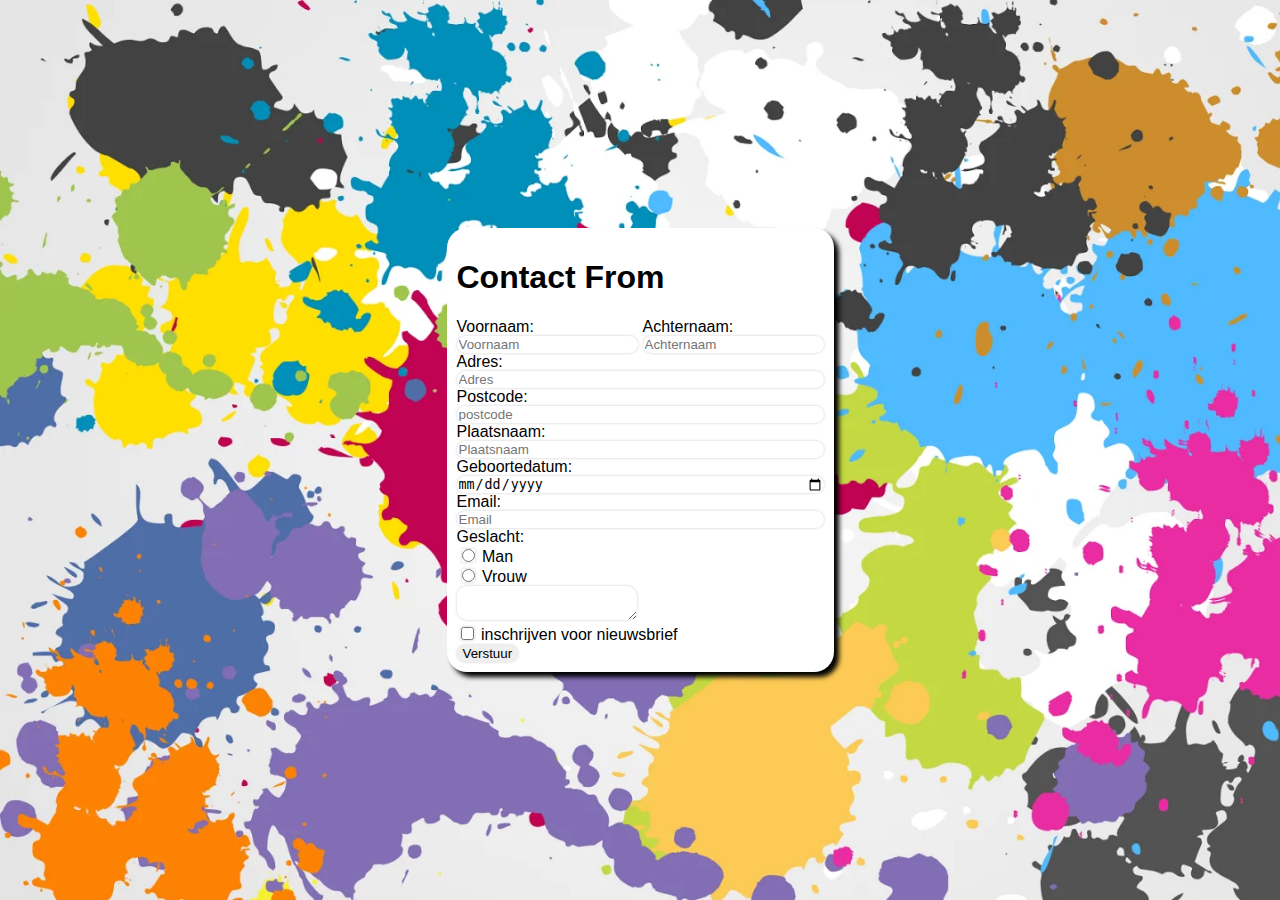
<file: index.html>
<!DOCTYPE html>
<html lang="en">

<head>
    <meta charset="UTF-8">
    <meta http-equiv="X-UA-Compatible" content="IE=edge">
    <meta name="form for email school">
    <meta name="viewport" content="width=device-width, initial-scale=1.0">
    <link rel="stylesheet" href="index.css">
    <title>Document</title>
</head>

<body>
    <div id="form">
        <div id="innerForm">
            <h1>Contact From</h1>
            <form action="mailto:97067883@st.deltion.nl" method="POST">
                <div id="persoonlijke-info">
                    <div id="Voornaam-placeholder">
                        <label for="Voornaam">Voornaam:</label>
                        <input type="text" maxlength="100" name="Voornaam" placeholder="Voornaam" id="Voornaam">
                    </div>
                    <div id="Achternaam-placeholder">
                        <label for="Achternaam">Achternaam:</label>
                        <input type="text" maxlength="100" name="Achternaam" placeholder="Achternaam" id="Achternaam">
                    </div>
                </div>
                <div id="adres-gegevens">
                    <div id="Adres-placeholder">
                        <label for="Adres">Adres:</label>
                        <input type="text" name="Adres" placeholder="Adres" id="Adres">
                    </div>
                    <div id="Postcode-placeholder">
                        <label for="Postcode">Postcode:</label>
                        <input type="text" maxlength="6" name="Postcode" placeholder="postcode" id="Postcode">
                    </div>
                    <div id="Plaatsnaam-placeholder">
                        <label for="Plaatsnaam">Plaatsnaam:</label>
                        <input type="text" maxlength="100" name="Plaatsnaam" placeholder="Plaatsnaam" id="Plaatsnaam">
                    </div>
                    <div id="Geboortedatum-placeholder">
                        <label for="Geboortedatum">Geboortedatum:</label>
                        <input type="date" name="Geboortedatum" placeholder="Geboortedatum" id="Geboortedatum">
                    </div>
                </div>
                <div id="Email-placeholder">
                    <label for="Email">Email:</label>
                    <input type="email" name="Email" placeholder="Email" id="Email">
                </div>
                <div id="Geslacht-placeholder">
                    <div>
                        <label for="Geslacht">Geslacht: </label>
                    </div>
                    <div>
                        <input type="radio" name="geslacht" id="Geslacht" value="Man">
                        <label for="Geslacht">Man</label>
                    </div>
                    <div>
                        <input type="radio" name="geslacht" id="Geslacht" value="Vrouw">
                        <label for="Geslacht">Vrouw</label>
                    </div>
                </div>
                <div id="Opmerkingen-placeholder">
                    <textarea name="Opmerkingen" id="Opmerkingen" maxlength="400"></textarea>
                </div>
                <div id="inschrijving-placeholder">
                    <input type="checkbox">
                    <label for="checkbox">inschrijven voor nieuwsbrief</label>
                </div>
                <div id="Verstuur-placeholder">
                    <input id="submit" type="submit" value="Verstuur">
                </div>
            </form>
        </div>
    </div>
</body>
</html>
</file>
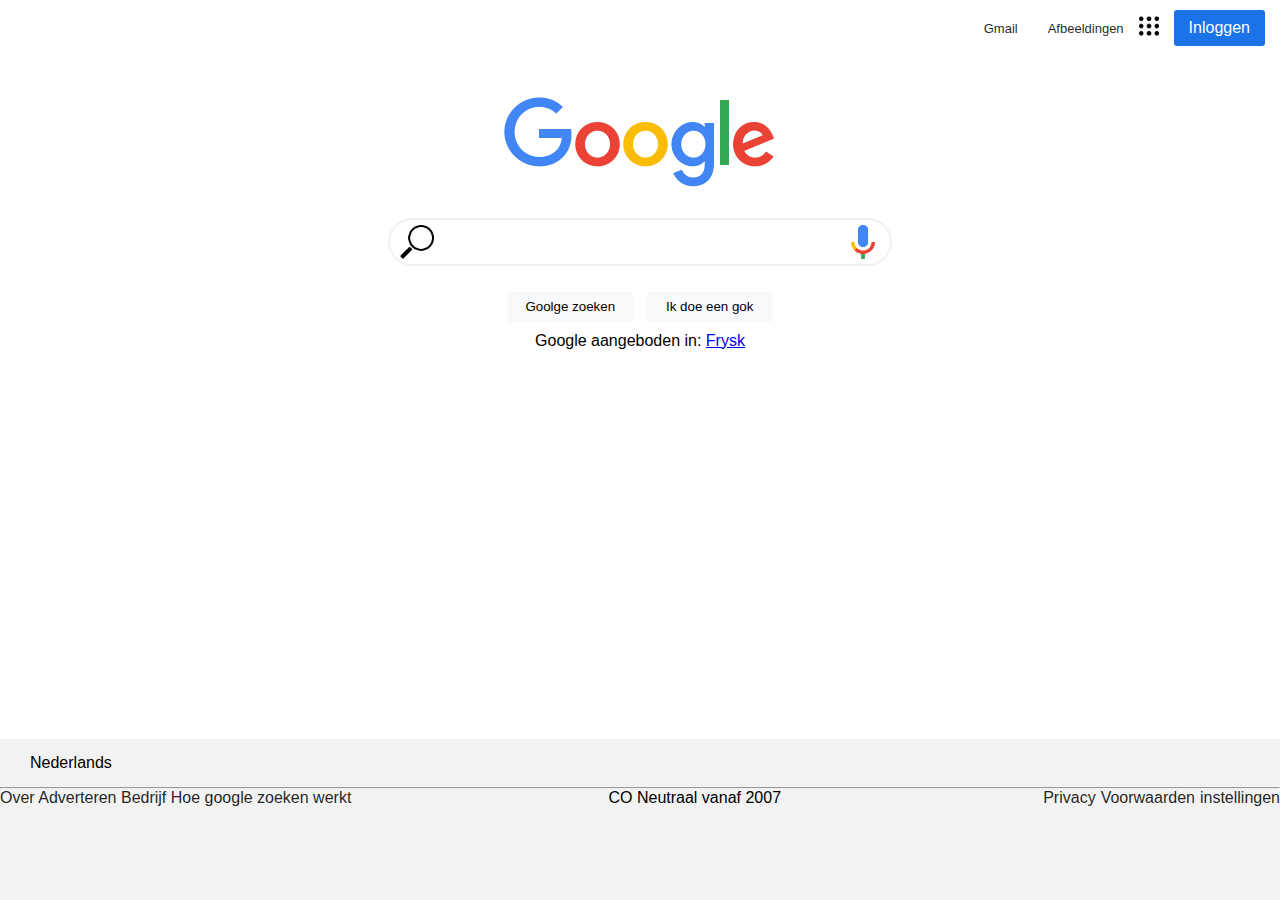
<file: Google/index.html>
<!DOCTYPE html>
<html lang="en">

<head>
    <meta charset="UTF-8">
    <meta http-equiv="X-UA-Compatible" content="IE=edge">
    <meta name="viewport" content="width=device-width, initial-scale=1.0">
    <link rel="stylesheet" href="google.css">
    <title>Document</title>
</head>

<body>
    <header>
        <div class="gmail">
            <a class="gmail" href="#">Gmail</a>
        </div>
        <div class="afbeeldingen">
            <a class="afbeeldingen" href="#">Afbeeldingen</a>
        </div>
        <div class="dotMenu">
            <a href="#"><img class="dotIcon dotMenu" src="../img/9DotMenu.png" alt=""></a>
        </div>
        <div class="login">
            <button class="login-btn">Inloggen</button>
        </div>
    </header>
    <article class="main">
        <section>
            <img src="../img/googlelogo.png" alt="googlelogo">
        </section>
        <section>
            <div class="container-search">
                <img class="searchIconMagnifyingGlass" src="../img/magnifyingGlass.png" alt="magnifyingGlass">
                <input class="searchInput" type="text">
                <img class="searchIconMic" src="../img/Google_mic.svg.png" alt="Google_mic">
            </div>
        </section>
        <section>
            <button class="searchButton">Goolge zoeken</button>
            <button class="searchGuess">Ik doe een gok</button>
        </section>
        <section>
            <p>Google aangeboden in: <a href="#">Frysk</a></p>
        </section>
    </article>
    <footer>
        <article class="footerArticle">
            <section>
                <p class="nederlands">Nederlands</p>
            </section>
            <hr>
            <section class="last_section_footer">
                <div class="last_section_left">
                    <a class="left_a_href" href="#">Over</a>
                    <a class="left_a_href" href="#">Adverteren</a>
                    <a class="left_a_href" href="#">Bedrijf</a>
                    <a class="left_a_href" href="#">Hoe google zoeken werkt</a>
                </div>
                <div class="last_section_center"> 
                  <p>CO Neutraal vanaf 2007</p>  
                </div>
                <div class="last_section_right">
                    <a class="right_a_href" href="#">Privacy</a>
                    <a class="right_a_href" href="#">Voorwaarden</a>
                    <a class="right_a_href" href="#">instellingen</a>
                </div>
            </section>
        </article>
    </footer>
</body>

</html>
</file>
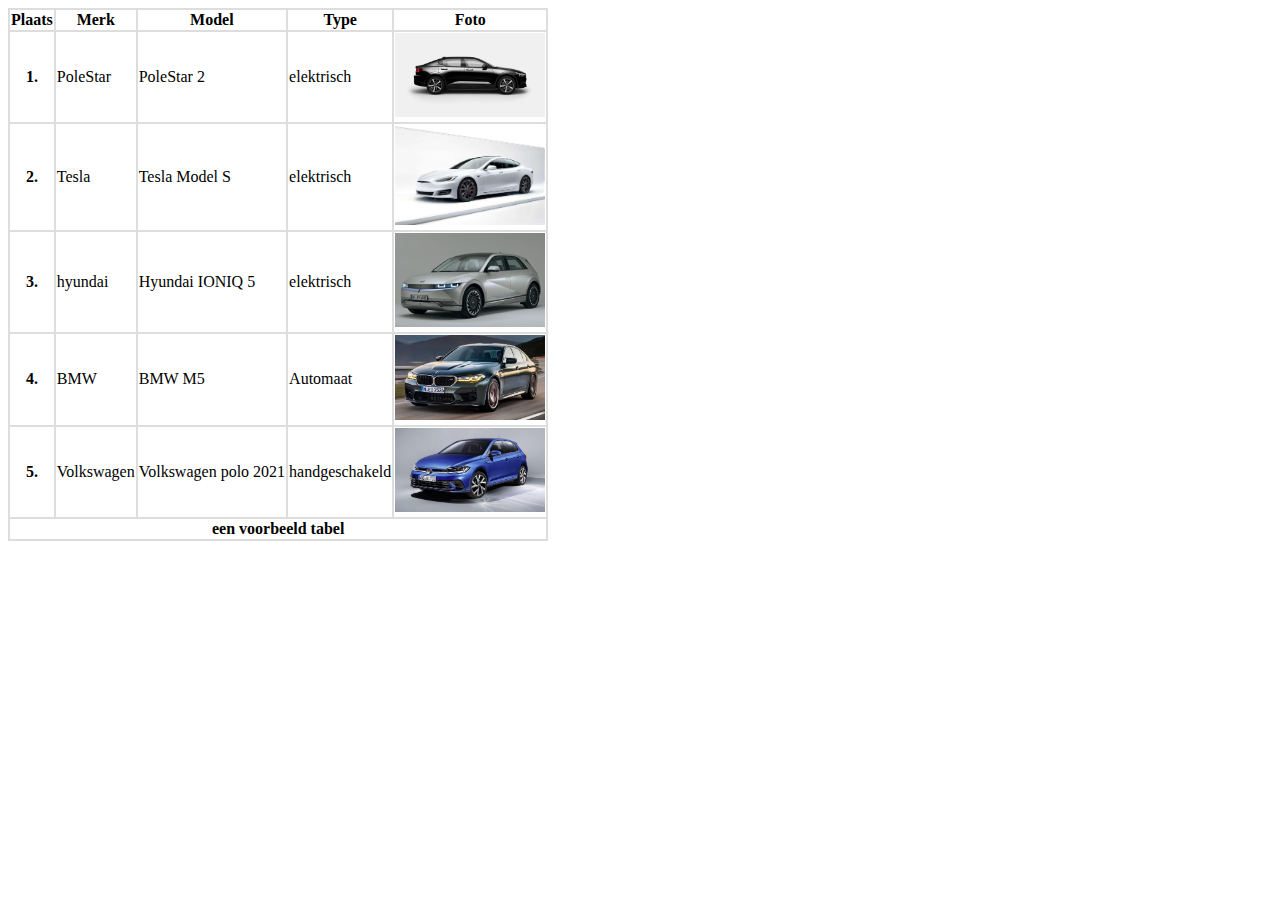
<file: tabel/index.html>
<!DOCTYPE html>
<html lang="en">
<head>
    <meta charset="UTF-8">
    <meta http-equiv="X-UA-Compatible" content="IE=edge">
    <meta name="viewport" content="width=device-width, initial-scale=1.0">
    <link rel="stylesheet" href="table.css">
    <title>Document</title>
</head>
<body>
    <table>
        <thead>
            <tr>
                <th>Plaats</th>
                <th>Merk</th>
                <th>Model</th>
                <th>Type</th>
                <th>Foto</th>
            </tr>
        </thead>
        <tbody>
            <tr>
                <th>1.</th>
                <td>PoleStar</td>
                <td>PoleStar 2</td>
                <td>elektrisch</td>
                <td><img src="../img/Polestar.jpg" alt="polestar-IMG"></td>
            </tr>
            <tr>
                <th>2.</th>
                <td>Tesla</td>
                <td>Tesla Model S</td>
                <td>elektrisch</td>
                <td><img src="../img/Tesla.jpg" alt="Tesla-IMG"></td>
            </tr>
            <tr>
                <th>3.</th>
                <td>hyundai</td>
                <td>Hyundai IONIQ 5</td>
                <td>elektrisch</td>
                <td><img src="../img/hyundai IONIQ5.jpg" alt="Hyundai-IONIQ5"></td>
            </tr>
            <tr>
                <th>4.</th>
                <td>BMW</td>
                <td>BMW M5</td>
                <td>Automaat</td>
                <td><img src="../img/BMW-M5.jpg" alt="BMW-M5"></td>
            </tr>
            <tr>
                <th>5.</th>
                <td>Volkswagen</td>
                <td>Volkswagen polo 2021</td>
                <td>handgeschakeld</td>
                <td><img src="../img/volkswagen-polo-2021.jpg" alt="VW-POLO-2021"></td>
            </tr>
        </tbody>
        <tfoot>
            <th colspan="5">een voorbeeld tabel</th>
        </tfoot>
    </table>
</body>
</html>
</file>
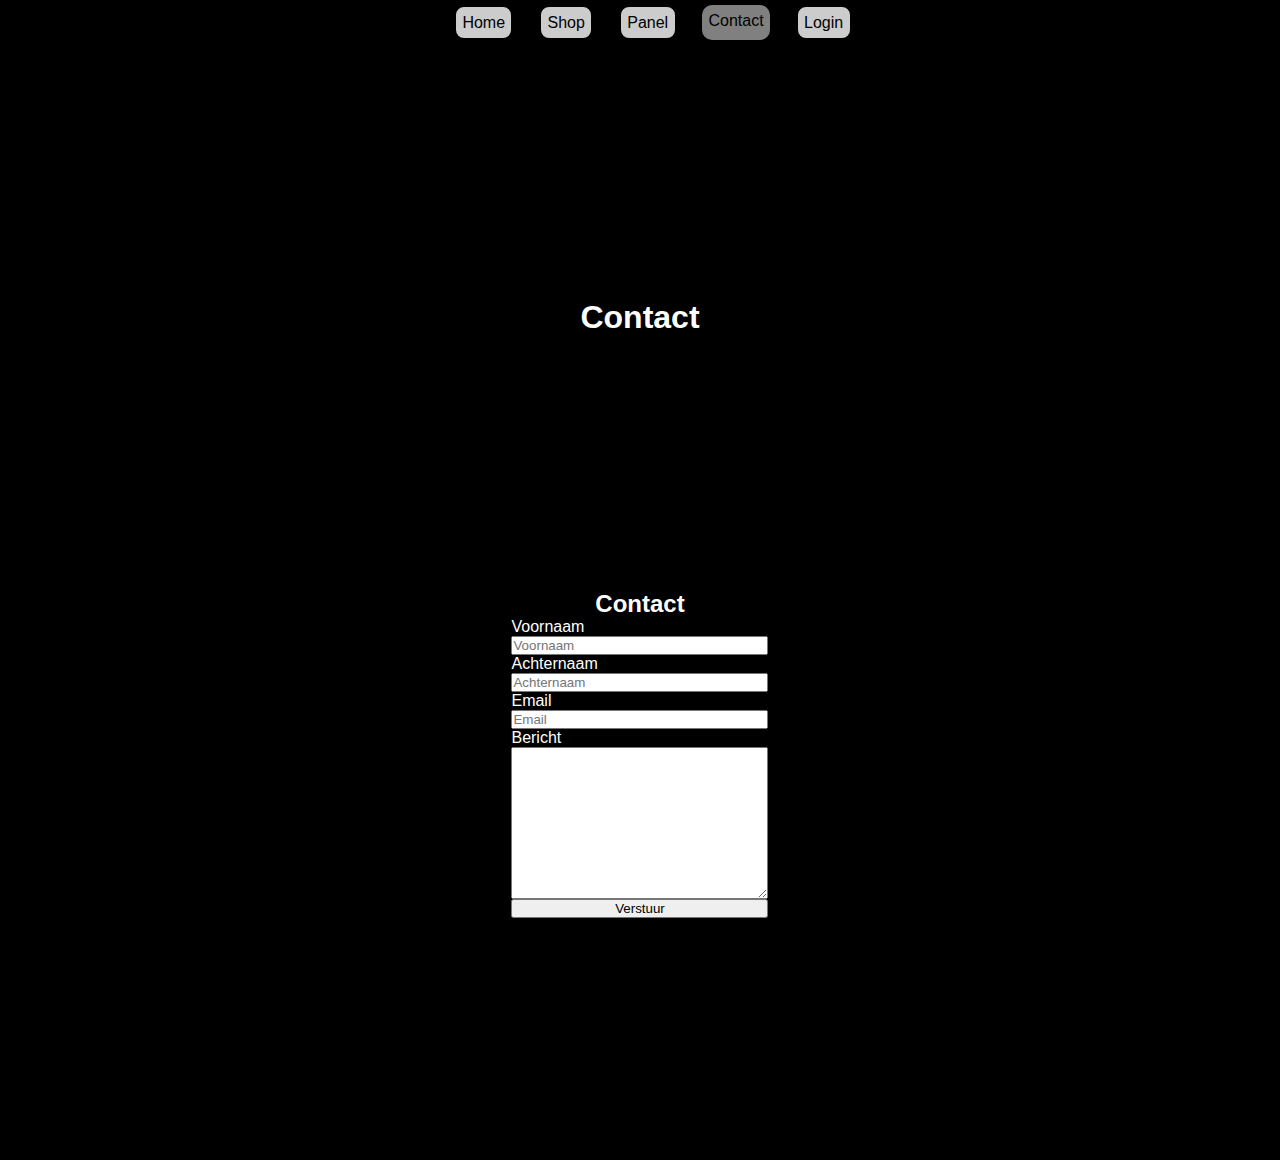
<file: layout/Contact/index.html>
<!DOCTYPE html>
<html lang="en">

<head>
    <meta charset="UTF-8">
    <meta http-equiv="X-UA-Compatible" content="IE=edge">
    <meta name="viewport" content="width=device-width, initial-scale=1.0">
    <link rel="stylesheet" href="../layout.css">
    <script src="../Menu.js"></script>
    <title>Document</title>
</head>
<div onclick="closeMenu()" id="mobile_nav">
    <h1 class="chross">X</h1>
    <a class="nav_item" href="../index.html">Home</a>
    <a class="nav_item" href="../Shop/index.html">Shop</a>
    <a class="nav_item" href="../Panel/index.html">Panel</a>
    <a class="nav_item_selected" href="#">Contact</a>
    <a class="nav_item" href="../Login/index.html">Login</a>
</div>
<nav>
    <div>
        <a onclick="menu()" class="bur_nav" href="#"><img class="bur_nav" src="../../img/burger_menu.png"
                alt="burger_menu"></a>
    </div>
    <div id="nav">
        <a class="nav_item" href="../index.html">Home</a>
        <a class="nav_item" href="../Shop/index.html">Shop</a>
        <a class="nav_item" href="../Panel/index.html">Panel</a>
        <a class="nav_item_selected" href="#">Contact</a>
        <a class="nav_item" href="../Login/index.html">Login</a>
    </div>
</nav>
<header id="header">
    <h1 class="h1_header">Contact</h1>
</header>
<article id="article">
    <div class="first_section">
 
    </div>
    <div class="first_section_Contact">
        <h2>Contact</h2>
        <form action="#">
            <label for="fname">Voornaam</label>
            <input type="text" name="fname" placeholder="Voornaam">
            <label for="lname">Achternaam</label>
            <input type="text" name="lname" placeholder="Achternaam">
            <label for="Email">Email</label>
            <input type="text" name="Email" placeholder="Email">
            <label for="Bericht">Bericht</label>
            <textarea name="Bericht" id="" cols="30" rows="10"></textarea>
            <input type="submit" value="Verstuur">
        </form>
    </div>
    <div class="first_section">
    </div>
</article>
<footer id="footer">
    <h1>footer</h1>
</footer>
</body>

</html>
</file>
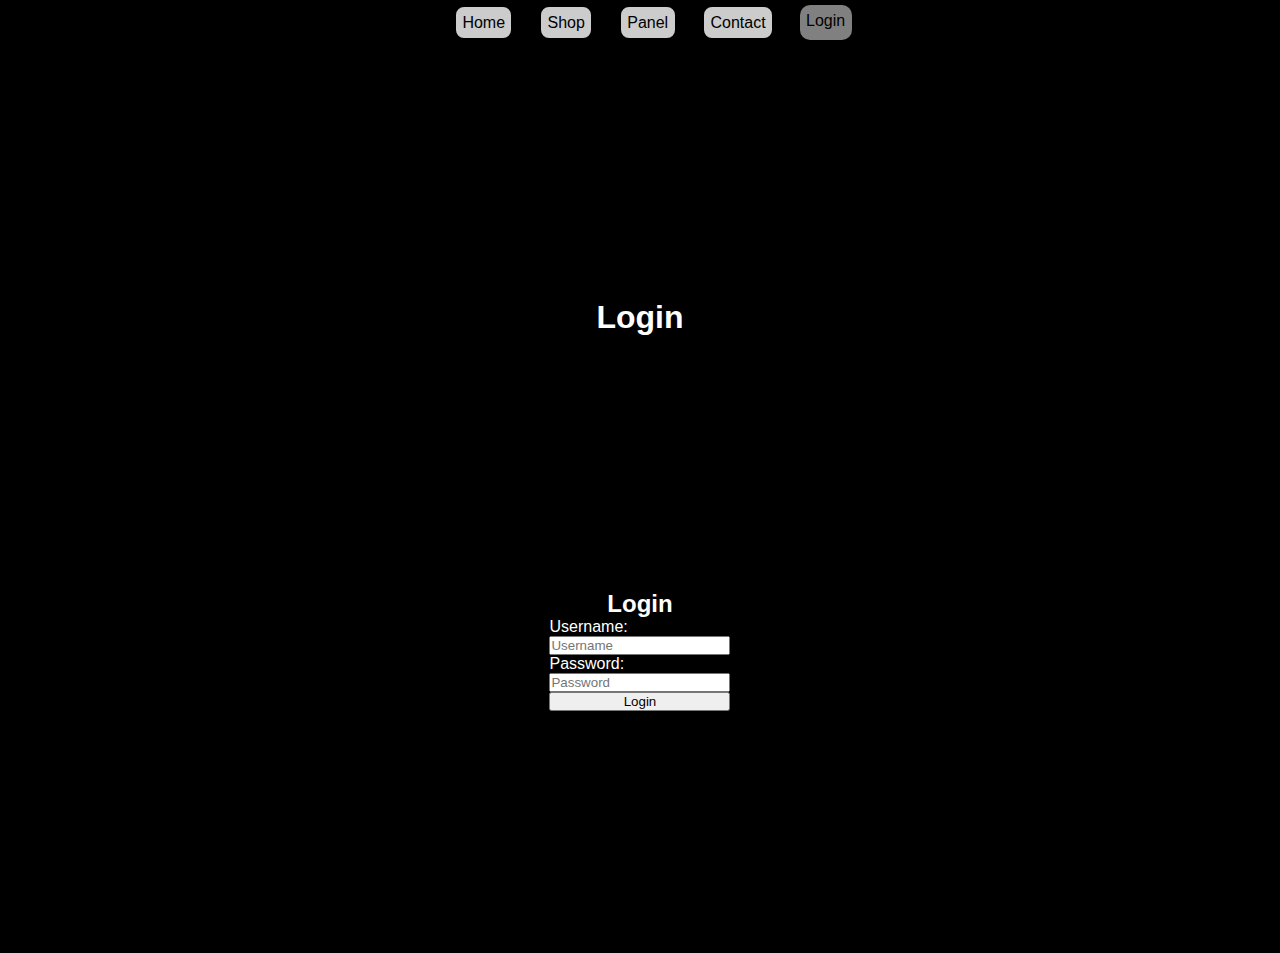
<file: layout/Login/index.html>
<!DOCTYPE html>
<html lang="en">

<head>
    <meta charset="UTF-8">
    <meta http-equiv="X-UA-Compatible" content="IE=edge">
    <meta name="viewport" content="width=device-width, initial-scale=1.0">
    <link rel="stylesheet" href="../layout.css">
    <script src="../Menu.js"></script>
    <title>Document</title>
</head>
<div onclick="closeMenu()" id="mobile_nav">
    <h1 class="chross">X</h1>
    <a class="nav_item" href="../index.html">Home</a>
    <a class="nav_item" href="../Shop/index.html">Shop</a>
    <a class="nav_item" href="../Panel/index.html">Panel</a>
    <a class="nav_item" href="../Contact/index.html">Contact</a>
    <a class="nav_item_selected" href="#">Login</a>
</div>
<nav>
    <div>
        <a onclick="menu()" class="bur_nav" href="#"><img class="bur_nav" src="../../img/burger_menu.png"
                alt="burger_menu"></a>
    </div>
    <div id="nav">
        <a class="nav_item" href="../index.html">Home</a>
        <a class="nav_item" href="../Shop/index.html">Shop</a>
        <a class="nav_item" href="../Panel/index.html">Panel</a>
        <a class="nav_item" href="../Contact/index.html">Contact</a>
        <a class="nav_item_selected" href="#">Login</a>
    </div>
</nav>
<header id="header">
    <h1 class="h1_header">Login</h1>
</header>
<article id="article">
    <div class="first_section">
    </div>
    <div class="first_section">
        <h2>Login</h2>
        <form action="#">
            <label for="uname">Username:</label>
            <input type="Username" name="uname" placeholder="Username">
            <label for="Passwd">Password:</label>
            <input type="password" name="passwd" placeholder="Password">
            <input type="submit" value="Login">
        </form>
    </div>
    <div class="first_section">
    </div>
</article> 
<footer id="footer">
    <h1>footer</h1>
</footer>
</body>

</html>
</file>
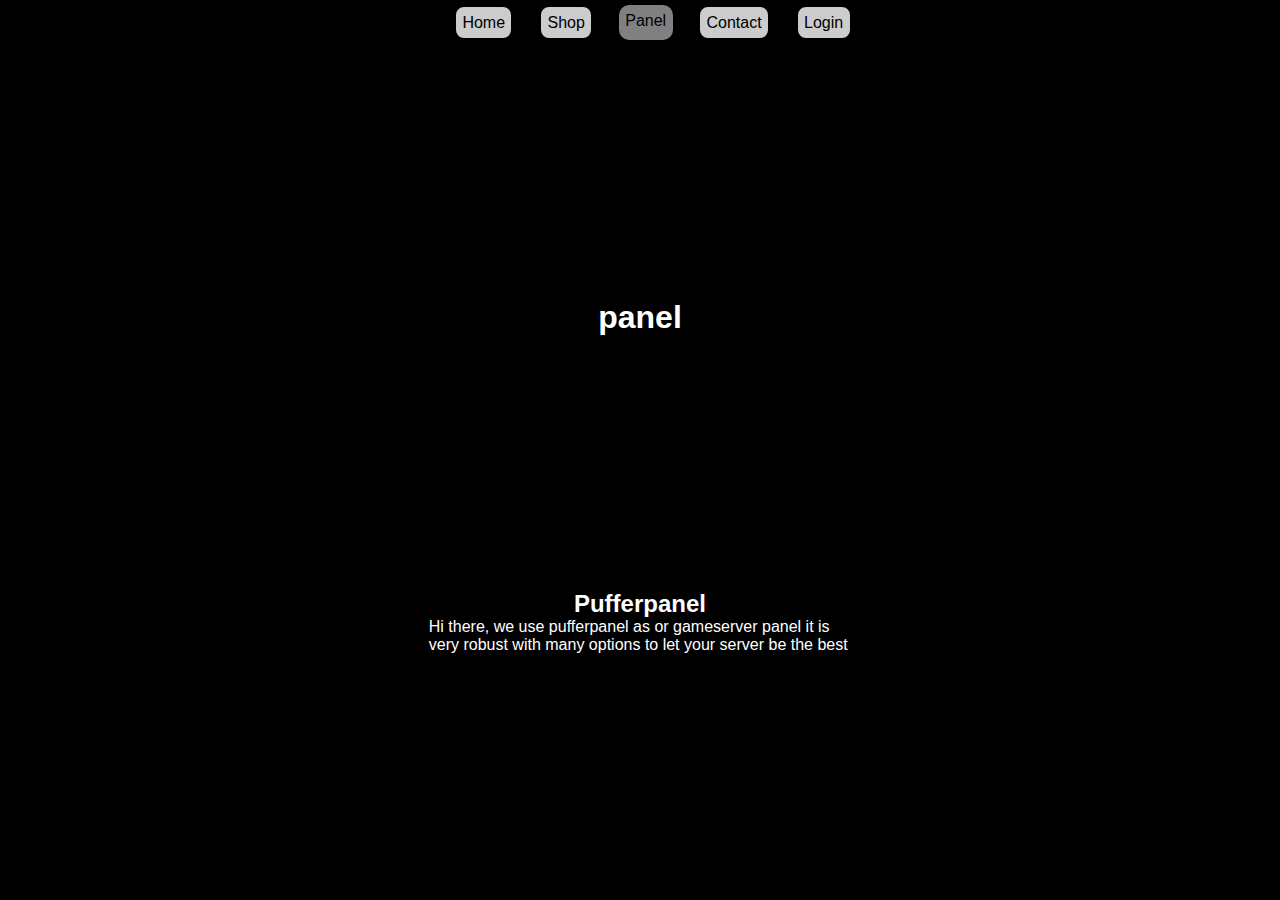
<file: layout/Panel/index.html>
<!DOCTYPE html>
<html lang="en">

<head>
    <meta charset="UTF-8">
    <meta http-equiv="X-UA-Compatible" content="IE=edge">
    <meta name="viewport" content="width=device-width, initial-scale=1.0">
    <link rel="stylesheet" href="../layout.css">
    <script src="../Menu.js"></script>
    <title>Document</title>
</head>
<div onclick="closeMenu()" id="mobile_nav">
    <h1 class="chross">X</h1>
    <a class="nav_item" href="../index.html">Home</a>
    <a class="nav_item" href="../Shop/index.html">Shop</a>
    <a class="nav_item_selected" href="#">Panel</a>
    <a class="nav_item" href="../Contact/index.html">Contact</a>
    <a class="nav_item" href="../Login/index.html">Login</a>
</div>
<nav>
    <div>
        <a onclick="menu()" class="bur_nav" href="#"><img class="bur_nav" src="../../img/burger_menu.png"
                alt="burger_menu"></a>
    </div>
    <div id="nav">
        <a class="nav_item" href="../index.html">Home</a>
        <a class="nav_item" href="../Shop/index.html">Shop</a>
        <a class="nav_item_selected" href="#">Panel</a>
        <a class="nav_item" href="../Contact/index.html">Contact</a>
        <a class="nav_item" href="../Login/index.html">Login</a>
    </div>
</nav>
<header id="header">
    <h1 class="h1_header">panel</h1>
</header>
<article id="article">
    <div class="first_section">

    </div>
    <div class="first_section">
        <h2>Pufferpanel</h2>
        <p>Hi there, we use pufferpanel as or gameserver panel it is very robust with many options to let your server be the best</p>
    </div>
    <div class="first_section">
    </div>
</article> 
<footer id="footer">
    <h1>footer</h1>
</footer>
</body>

</html>
</file>
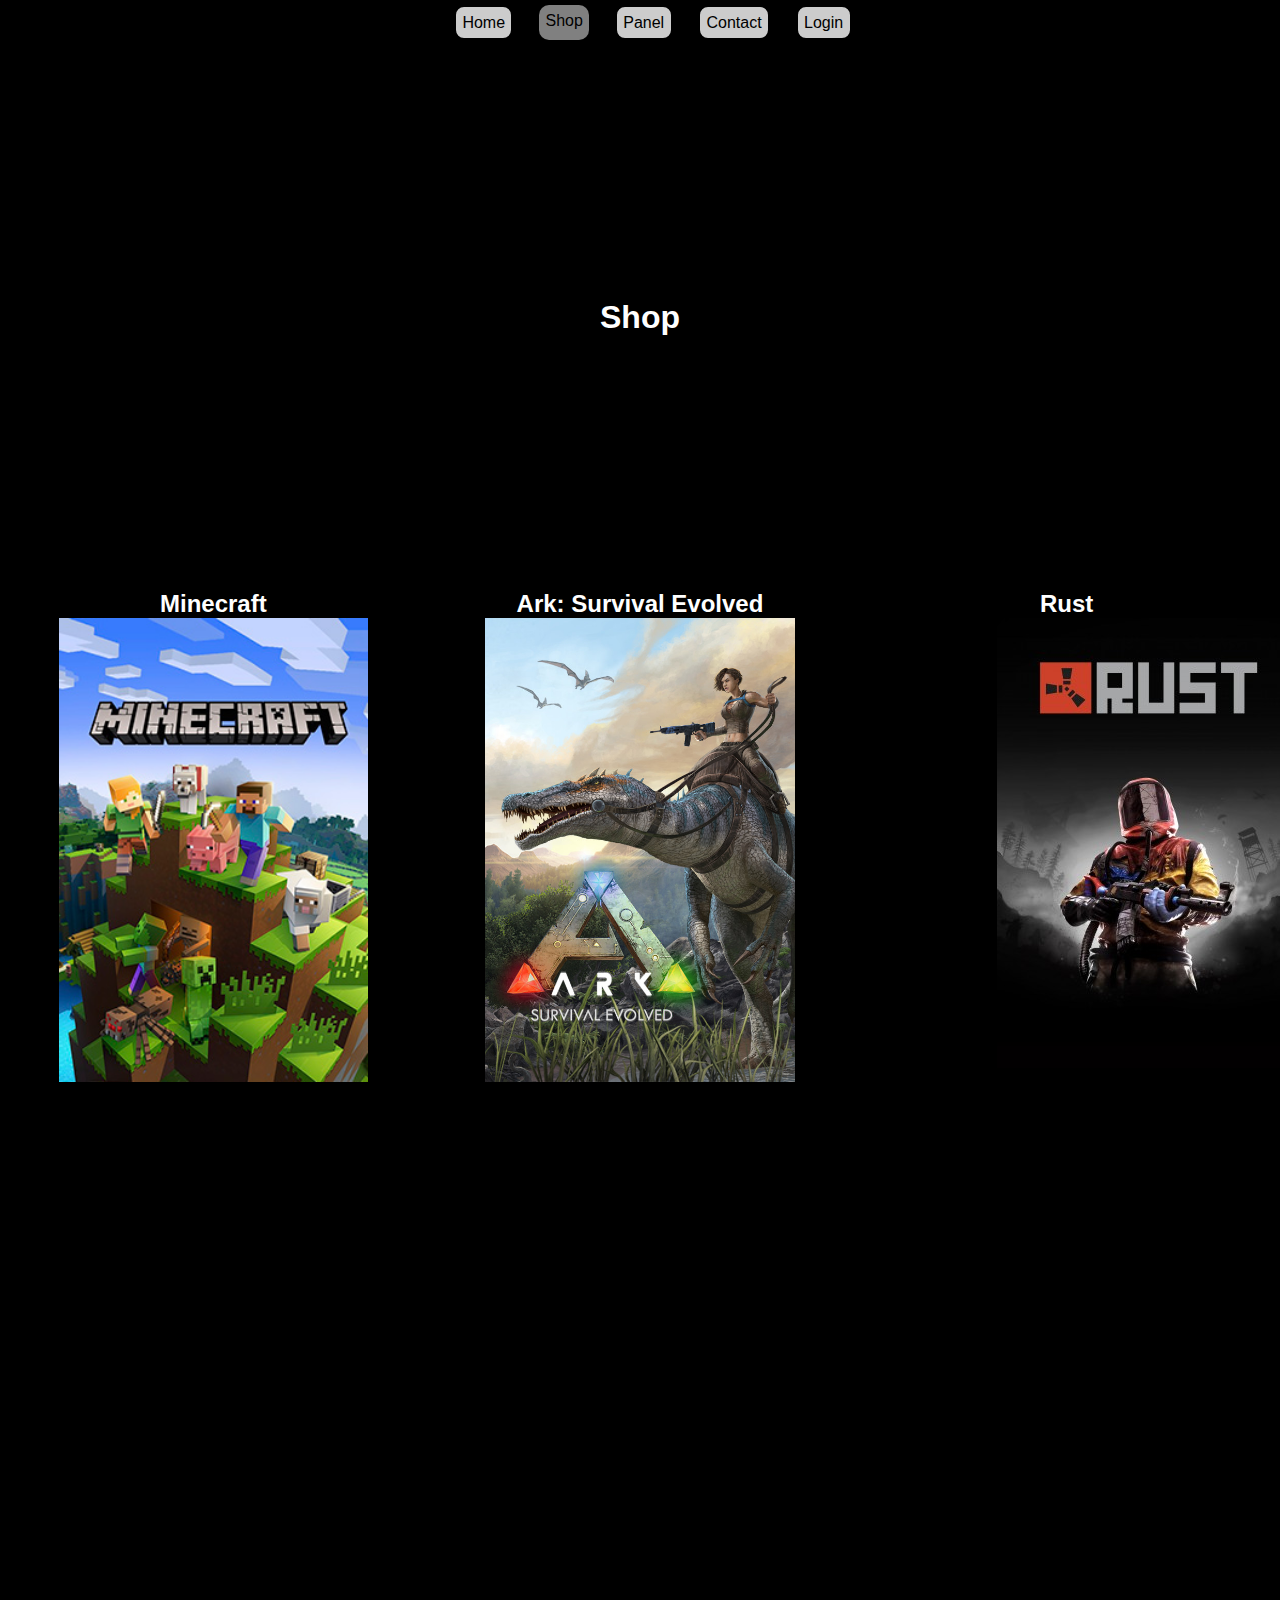
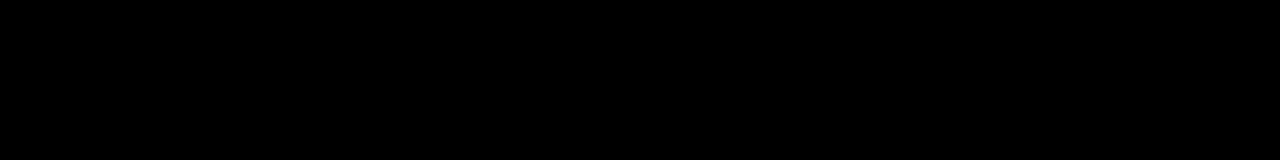
<file: layout/Shop/index.html>
<!DOCTYPE html>
<html lang="en">

<head>
    <meta charset="UTF-8">
    <meta http-equiv="X-UA-Compatible" content="IE=edge">
    <meta name="viewport" content="width=device-width, initial-scale=1.0">
    <link rel="stylesheet" href="../layout.css">
    <script src="../Menu.js"></script>
    <title>GamePanel - Shop</title>
</head>
<div onclick="closeMenu()" id="mobile_nav">
    <h1 class="chross">X</h1>
    <a class="nav_item" href="../index.html">Home</a>
    <a class="nav_item_selected" href="#">Shop</a>
    <a class="nav_item" href="../Panel/index.html">Panel</a>
    <a class="nav_item" href="../Contact/index.html">Contact</a>
    <a class="nav_item" href="../Login/index.html">Login</a>
</div>
<nav>
    <div>
        <a onclick="menu()" class="bur_nav" href="#"><img class="bur_nav" src="../../img/burger_menu.png"
                alt="burger_menu"></a>
    </div>
    <div id="nav">
        <a class="nav_item" href="../index.html">Home</a>
        <a class="nav_item_selected" href="#">Shop</a>
        <a class="nav_item" href="../Panel/index.html">Panel</a>
        <a class="nav_item" href="../Contact/index.html">Contact</a>
        <a class="nav_item" href="../Login/index.html">Login</a>
    </div>
</nav>
<header id="header_shop">
    <h1 class="h1_header">Shop</h1>
</header>
<article id="article">
    <div class="first_section">
        <h2>Minecraft</h2>
            <img class="img_game_card" src="../../img/Minecraft_cover.png" alt="Minecraft_cover">
    </div>
    <div class="first_section">
        <h2>Ark: Survival Evolved</h2>
            <img class="img_game_card" src="../../img/cover_ark_survival_evolved.jpeg" alt="cover_ark_survival_evolved">
    </div>
    <div class="first_section">
        <h2>Rust</h2>
        <div class="rust">
            <img src="../../img/rust_cover.jpg" alt="rust_cover">
        </div>
    </div>
</article>
<footer id="footer">
    <h1>footer</h1>
</footer>
</body>

</html>
</file>
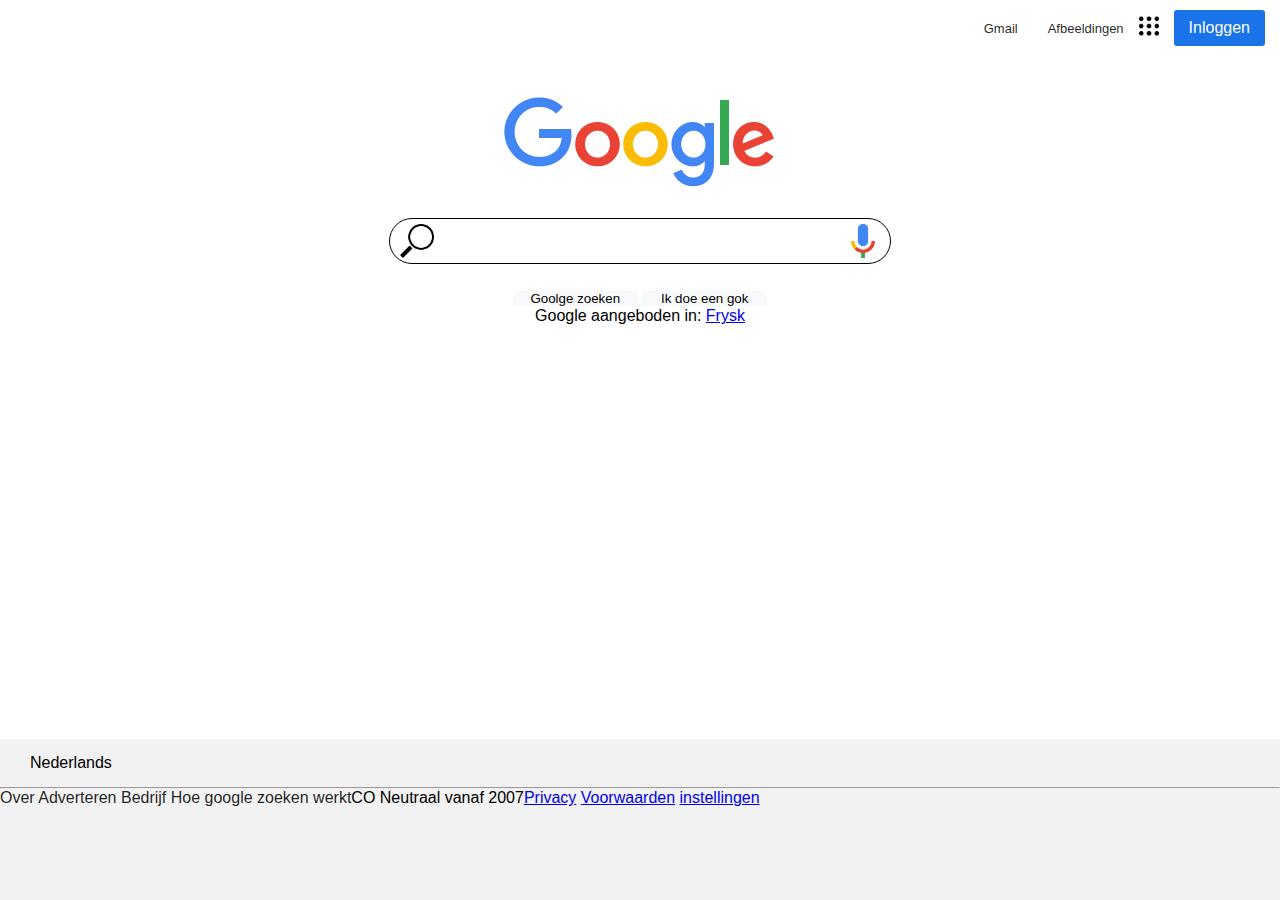
<file: google.html>
<!DOCTYPE html>
<html lang="en">

<head>
    <meta charset="UTF-8">
    <meta http-equiv="X-UA-Compatible" content="IE=edge">
    <meta name="viewport" content="width=device-width, initial-scale=1.0">
    <link rel="stylesheet" href="google.css">
    <title>Document</title>
</head>

<body>
    <header>
        <div class="gmail">
            <a class="gmail" href="#">Gmail</a>
        </div>
        <div class="afbeeldingen">
            <a class="afbeeldingen" href="#">Afbeeldingen</a>
        </div>
        <div class="dotMenu">
            <a href="#"><img class="dotIcon dotMenu" src="/img/9DotMenu.png" alt=""></a>
        </div>
        <div class="login">
            <button class="login-btn">Inloggen</button>
        </div>
    </header>
    <article class="main">
        <section>
            <img src="/img/googlelogo.png" alt="googlelogo">
        </section>
        <section>
            <div class="container-search">
                <img class="searchIconMagnifyingGlass" src="img/magnifyingGlass.png" alt="magnifyingGlass">
                <input class="searchInput" type="text">
                <img class="searchIconMic" src="/img/Google_mic.svg.png" alt="Google_mic">
            </div>
        </section>
        <section>
            <button class="searchButton">Goolge zoeken</button>
            <button class="searchGuess">Ik doe een gok</button>
        </section>
        <section>
            <p>Google aangeboden in: <a href="#">Frysk</a></p>
        </section>
    </article>
    <footer>
        <article class="footerArticle">
            <section>
                <p class="nederlands">Nederlands</p>

            </section>
            <hr>
            <section class="last_section_footer">
                <div class="last_section_left">
                <a class="left_a_href" href="#">Over</a>
                <a class="left_a_href" href="#">Adverteren</a>
                <a class="left_a_href" href="#">Bedrijf</a>
                <a class="left_a_href" href="#">Hoe google zoeken werkt</a>
                </div>
                <div class="last_section_center"> 
                  <p>CO Neutraal vanaf 2007</p>  
                </div>
                <div class="last_section_right">
                    <a href="#">Privacy</a>
                    <a href="#">Voorwaarden</a>
                    <a href="#">instellingen</a>
                </div>
            </section>
        </article>
    </footer>
</body>

</html>
</file>
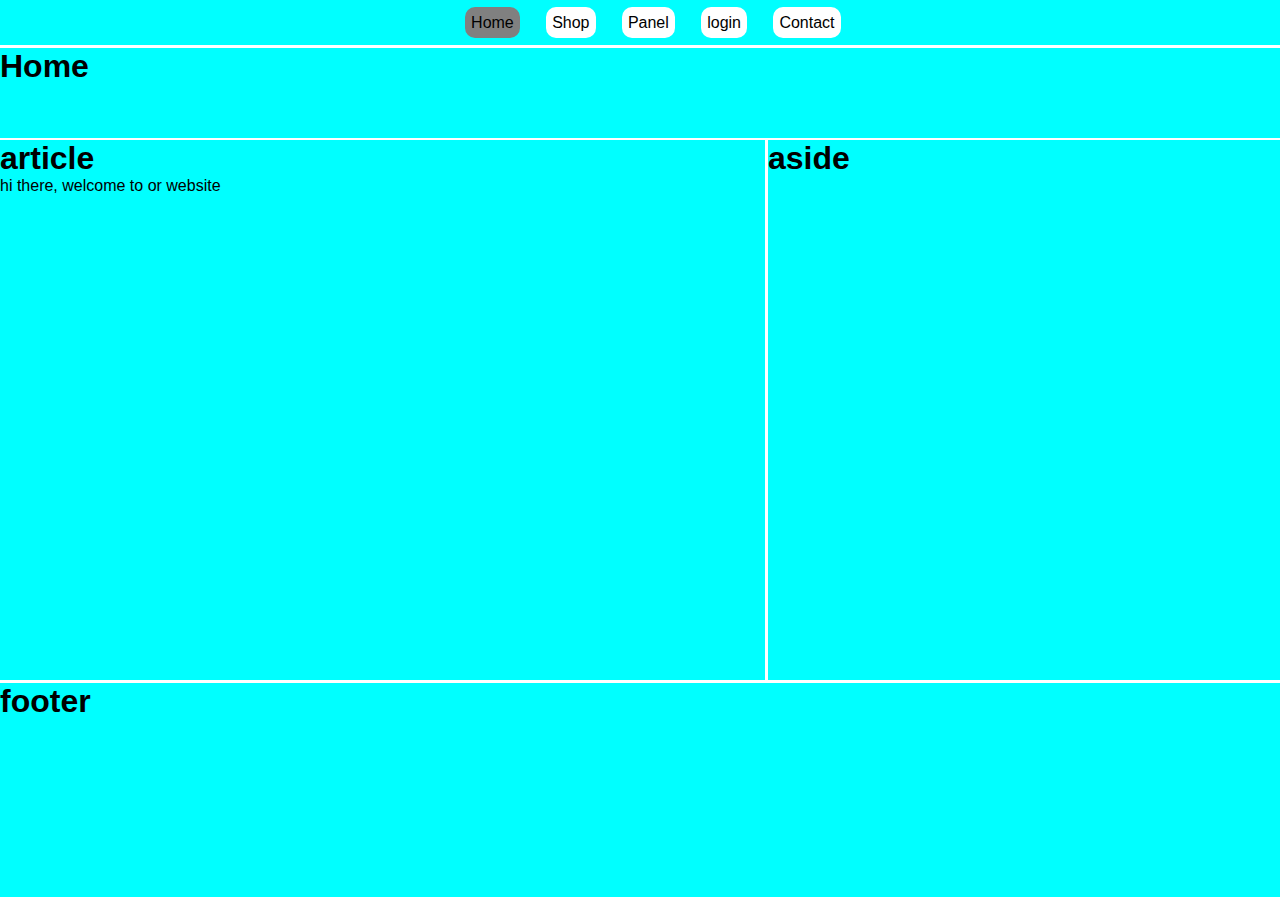
<file: layout.html>
<!DOCTYPE html>
<html lang="en">
<head>
    <meta charset="UTF-8">
    <meta http-equiv="X-UA-Compatible" content="IE=edge">
    <meta name="viewport" content="width=device-width, initial-scale=1.0">
    <link rel="stylesheet" href="layout.css">
    <title>Document</title>
</head>
<body>
    <nav>
        <a class="bur_nav" href="#"><img class="bur_nav" src="/img/burger_menu.png" alt="burger_menu"></a>
        <a class="nav_item_selected" href="#">Home</a>
        <a class="nav_item" href="#">Shop</a>
        <a class="nav_item" href="#">Panel</a>
        <a class="nav_item" href="#">login</a>
        <a class="nav_item" href="#">Contact</a>
    </nav>
    <header>
        <h1>Home</h1>
    </header>
    <article>
        <h1>article</h1>
        <p>hi there, welcome to or website </p>
    </article>
    <aside>
        <h1>aside</h1>
    </aside>
    <footer>
        <h1>footer</h1>
    </footer>
</body>
</html>
</file>
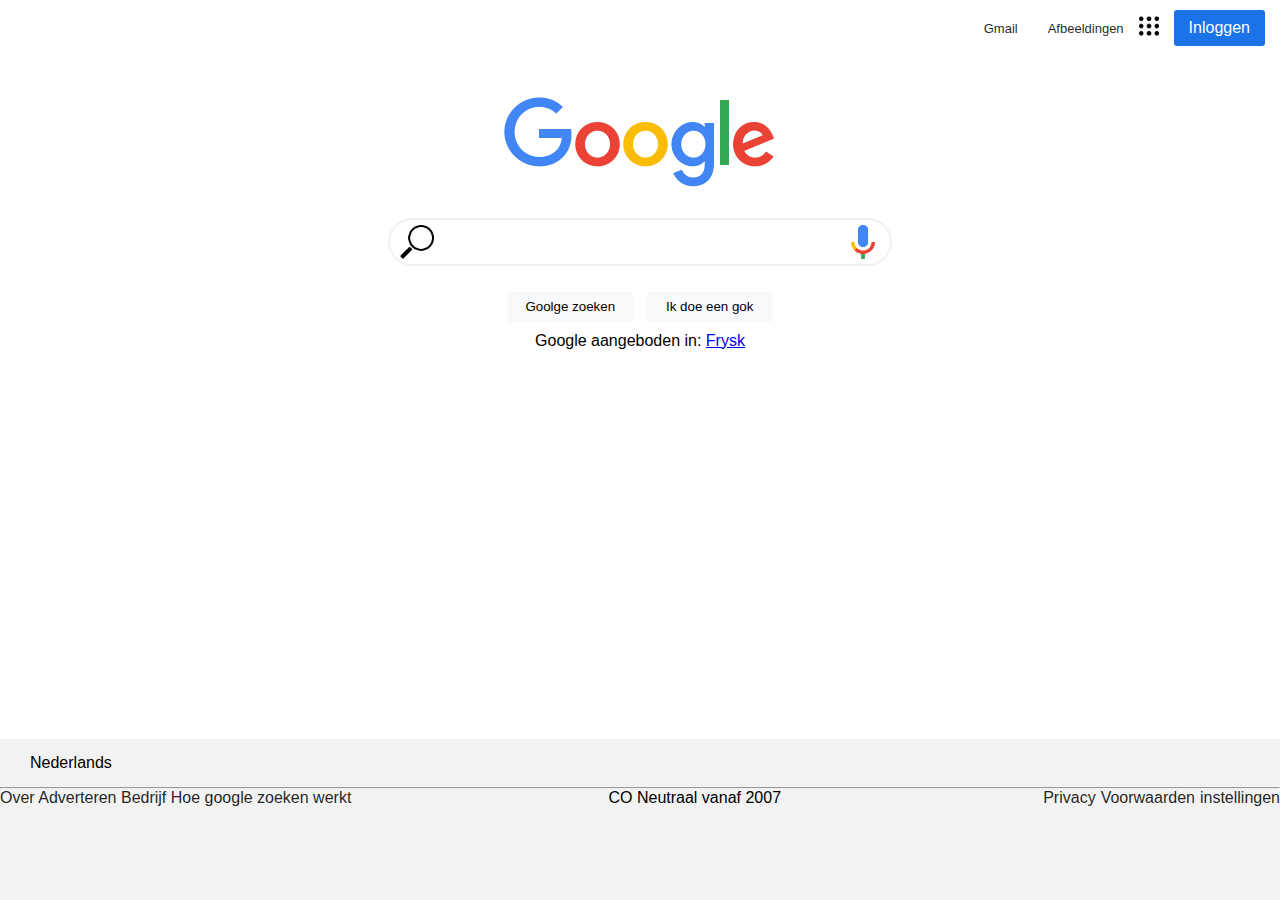
<file: Google/google.html>
<!DOCTYPE html>
<html lang="en">

<head>
    <meta charset="UTF-8">
    <meta http-equiv="X-UA-Compatible" content="IE=edge">
    <meta name="viewport" content="width=device-width, initial-scale=1.0">
    <link rel="stylesheet" href="google.css">
    <title>Document</title>
</head>

<body>
    <header>
        <div class="gmail">
            <a class="gmail" href="#">Gmail</a>
        </div>
        <div class="afbeeldingen">
            <a class="afbeeldingen" href="#">Afbeeldingen</a>
        </div>
        <div class="dotMenu">
            <a href="#"><img class="dotIcon dotMenu" src="../img/9DotMenu.png" alt=""></a>
        </div>
        <div class="login">
            <button class="login-btn">Inloggen</button>
        </div>
    </header>
    <article class="main">
        <section>
            <img src="../img/googlelogo.png" alt="googlelogo">
        </section>
        <section>
            <div class="container-search">
                <img class="searchIconMagnifyingGlass" src="../img/magnifyingGlass.png" alt="magnifyingGlass">
                <input class="searchInput" type="text">
                <img class="searchIconMic" src="../img/Google_mic.svg.png" alt="Google_mic">
            </div>
        </section>
        <section>
            <button class="searchButton">Goolge zoeken</button>
            <button class="searchGuess">Ik doe een gok</button>
        </section>
        <section>
            <p>Google aangeboden in: <a href="#">Frysk</a></p>
        </section>
    </article>
    <footer>
        <article class="footerArticle">
            <section>
                <p class="nederlands">Nederlands</p>

            </section>
            <hr>
            <section class="last_section_footer">
                <div class="last_section_left">
                <a class="left_a_href" href="#">Over</a>
                <a class="left_a_href" href="#">Adverteren</a>
                <a class="left_a_href" href="#">Bedrijf</a>
                <a class="left_a_href" href="#">Hoe google zoeken werkt</a>
                </div>
                <div class="last_section_center"> 
                  <p>CO Neutraal vanaf 2007</p>  
                </div>
                <div class="last_section_right">
                    <a class="right_a_href" href="#">Privacy</a>
                    <a class="right_a_href" href="#">Voorwaarden</a>
                    <a class="right_a_href" href="#">instellingen</a>
                </div>
            </section>
        </article>
    </footer>
</body>

</html>
</file>
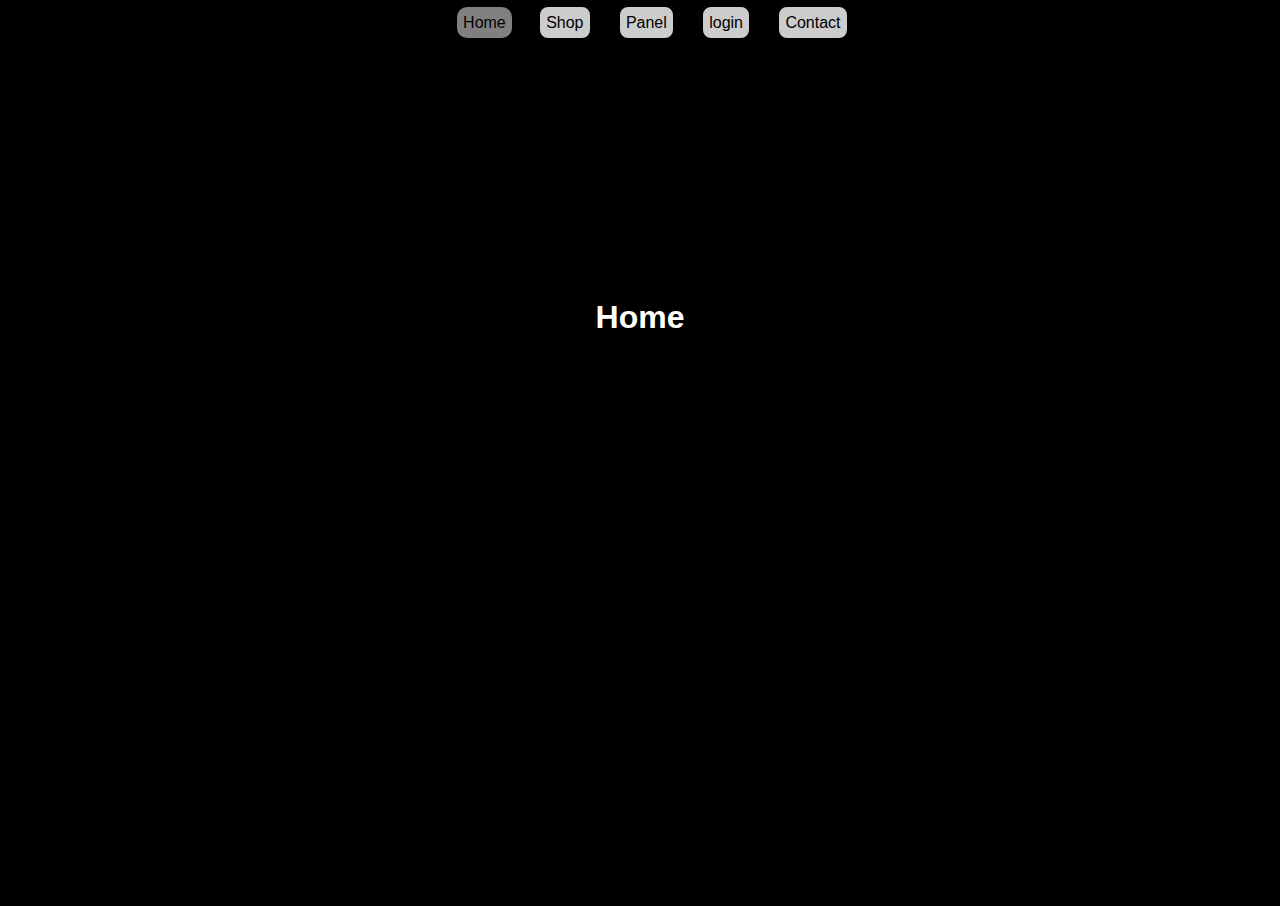
<file: layout/layout.html>
<!DOCTYPE html>
<html lang="en">
<head>
    <meta charset="UTF-8">
    <meta http-equiv="X-UA-Compatible" content="IE=edge">
    <meta name="viewport" content="width=device-width, initial-scale=1.0">
    <link rel="stylesheet" href="layout.css">
    <title>Document</title>
</head>
<body>
    <nav>
        <a class="bur_nav" href="#"><img class="bur_nav" src="../img/burger_menu.png" alt="burger_menu"></a>
        <a class="nav_item_selected" href="#">Home</a>
        <a class="nav_item" href="#">Shop</a>
        <a class="nav_item" href="#">Panel</a>
        <a class="nav_item" href="#">login</a>
        <a class="nav_item" href="#">Contact</a>
    </nav>
    <header>
        <h1>Home</h1>
    </header>
    <article>
        <h1>article</h1>
        <p>hi there, welcome to my website i designed and programmed this website </p>
    </article>
    <aside>
        <h1>aside</h1>
    </aside>
    <footer>
        <h1>footer</h1>
    </footer>
</body>
</html>
</file>
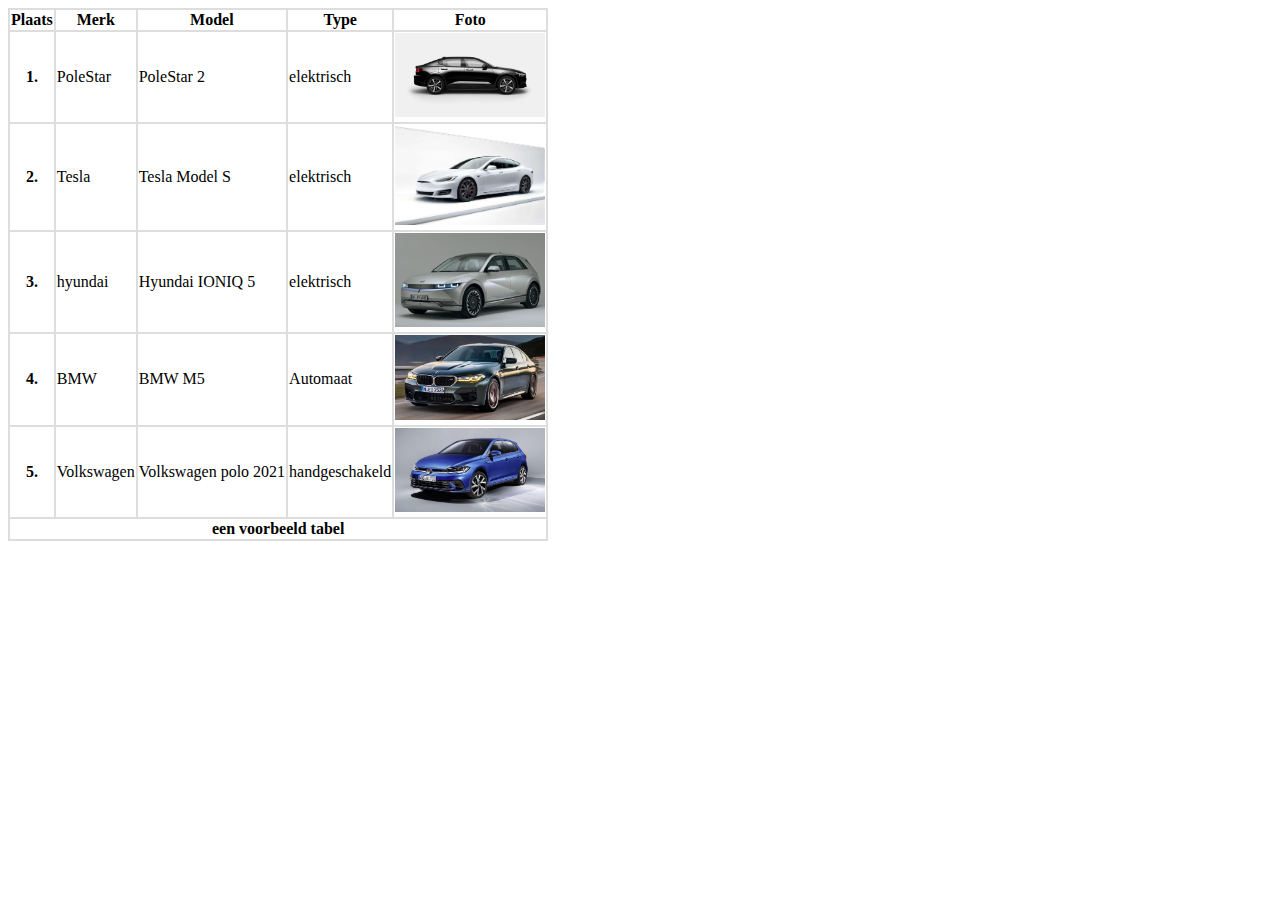
<file: tabel/table.html>
<!DOCTYPE html>
<html lang="en">
<head>
    <meta charset="UTF-8">
    <meta http-equiv="X-UA-Compatible" content="IE=edge">
    <meta name="viewport" content="width=device-width, initial-scale=1.0">
    <link rel="stylesheet" href="table.css">
    <title>Document</title>
</head>
<body>
    <table>
        <thead>
            <tr>
                <th>Plaats</th>
                <th>Merk</th>
                <th>Model</th>
                <th>Type</th>
                <th>Foto</th>
            </tr>
        </thead>
        <tbody>
            <tr>
                <th>1.</th>
                <td>PoleStar</td>
                <td>PoleStar 2</td>
                <td>elektrisch</td>
                <td><img src="../img/Polestar.jpg" alt="polestar-IMG"></td>
            </tr>
            <tr>
                <th>2.</th>
                <td>Tesla</td>
                <td>Tesla Model S</td>
                <td>elektrisch</td>
                <td><img src="../img/Tesla.jpg" alt="Tesla-IMG"></td>
            </tr>
            <tr>
                <th>3.</th>
                <td>hyundai</td>
                <td>Hyundai IONIQ 5</td>
                <td>elektrisch</td>
                <td><img src="../img/hyundai IONIQ5.jpg" alt="Hyundai-IONIQ5"></td>
            </tr>
            <tr>
                <th>4.</th>
                <td>BMW</td>
                <td>BMW M5</td>
                <td>Automaat</td>
                <td><img src="../img/BMW-M5.jpg" alt="BMW-M5"></td>
            </tr>
            <tr>
                <th>5.</th>
                <td>Volkswagen</td>
                <td>Volkswagen polo 2021</td>
                <td>handgeschakeld</td>
                <td><img src="../img/volkswagen-polo-2021.jpg" alt="VW-POLO-2021"></td>
            </tr>
        </tbody>
        <tfoot>
            <th colspan="5">een voorbeeld tabel</th>
        </tfoot>
    </table>
</body>
</html> 
</file>
<file: index.css>
html, body{
    font-family: Arial, "Helvetica Neue", Helvetica, sans-serif;
    background-image: url(/img/Background.webp);
    background-repeat: no-repeat;
    background-size: cover;
    display: flex;
    margin: 0%;
    padding: 0%;
    height: 100%;
    width: 100%;
    justify-content: center;
}
#persoonlijke-info{
    display: flex;
}
#container{
    width: auto;
    height: auto;
    display: flex;
}
#innerForm{
    border-radius: 20px;
    padding: 10px;
    background-color: white;
    box-shadow: 5px 5px 5px rgba(0, 0, 0, 1);
}
#form{
    border-radius: 10px;
    justify-content: center;
    flex-direction: column;
    display: flex;
    width: max-content;
}
form input,textarea{
    border-radius: 10px;
    border: none;
    box-shadow: 0px 0px 3px rgba(0, 0, 0, .2);
}
form input,textarea:active{
    outline-color: rgba(193, 2, 83, 1);
    box-shadow: 0px 0px 3px rgba(0, 0, 0, .2);
}
#Voornaam-placeholder, #Achternaam-placeholder, #Adres-placeholder, #Postcode-placeholder, #Plaatsnaam-placeholder, #Email-placeholder, #Geboortedatum-placeholder{
    display: flex;
    flex-direction: column;
    justify-content: flex-start;
}
#Voornaam{
    margin-right: 5px;
}
</file>
<file: Google/google.css>
* {
    padding: 0px;
    margin: 0px;
}

body, html {
    height: 100%;
    width: 100%;
}

body{
    display: flex;
    flex-direction: column;
    font-family: Arial, sans-serif;
}
header{
    margin-top: 10px;
    margin-right: 15px;
    display: flex;
    justify-content: flex-end;
    align-items: center;
}
.dotIcon{
    height: 20px;
    margin-left: 15px;
}
.gmail{
    font-size: 13px;
    justify-content: center;
    margin-left: 15px;
    color: rgba(0,0,0,0.87);
    text-decoration: none;
}
.gmail:hover{
    margin-left: 15px;
    color: rgba(0,0,0,0.87);
    text-decoration: underline;
}
.afbeeldingen{
    font-size: 13px;
    margin-left: 15px;
    color: rgba(0,0,0,0.87);
    text-decoration: none;
}
.afbeeldingen:hover{
    margin-left: 15px;
    color: rgba(0,0,0,0.87);
    text-decoration: underline;
}
.login{
    margin-left: 15px;
}
.login-btn{
    font-size: 16px;
    color: white;
    border-radius: 3px;
    background-color: #1a73e8;
    border: none;
    padding : 9px 15px;
}
.main{
    height: 100%;
    margin-top: 4%;
    display: flex;
    align-items: center;
    flex-direction: column;
}
.searchIconMagnifyingGlass{
    padding: 5px;
    margin-left: 5px;
}
.searchIconMic{
    padding: 5px;
    margin-right: 10px;
}
.searchInput{
    width: 100%;
    border: none;
}
.searchInput:focus{
    width: 100%;
    border: none;
    outline: none;
}
.container-search{
    height: 44px;
    width: 500px;
    display: flex;
    margin-top: 5%;
    margin-bottom: 5%;
    border: 2px solid #f2f2f2;
    border-radius: 25px;
}
.searchButton{
    height: 30px;
    margin-bottom: 10px;
    width: 125px;
    border: none;
    background-color: #f8f9fa;
    cursor: pointer;
}
.searchGuess{
    margin-left: 10px;
    margin-bottom: 10px;
    height: 30px;
    width: 125px;
    border: none;
    background-color: #f8f9fa;
    cursor: pointer;  
}
footer{
    display:flex;
    justify-content: flex-end;
    background-color: #f2f2f2;
    height: 25%;
}
.nederlands{
    display: flex;
    justify-content: flex-start;
    padding: 15px 30px;
}
.footerArticle{
    width: -webkit-fill-available;    
}
.last_section_footer{
    display: flex;
    flex-direction: row;
    justify-content: space-between;
}
.left_a_href{
    text-decoration: none;
    color: rgb(0,0,0,0.87);
}
.right_a_href{
    text-decoration: none;
    color: rgb(0,0,0,0.87);
    margin-left: 5px;
}
.last_section_right{
    display: flex;
    justify-items: flex-end;
}
.last_section_center{
    display: flex;
}
.last_section_center {
    justify-content: center;
}
</file>
<file: tabel/table.css>
table, tr, td, th{
    border: 2px solid rgb(221, 221, 221);
    border-collapse: collapse;
}
img{
    width: 150px;
}
</file>
<file: layout/layout.css>
*{
    padding: 0px;
    margin: 0px;
    box-sizing: border-box;
}
html, body{
    width: 100%;
    height: 100%;
    font-family: Arial, Helvetica, sans-serif;
    background-color: black;
}
.h1_header{
    position: absolute;
}
nav{
    display: flex;
    justify-content: center;
    align-items: center;
    width: 100%;
    height: 5%;
    background-color: black;
    margin-bottom: .2%;
    min-width: fit-content;
}
header{
    display: flex;
    width: 100%;
    height: 60%;
    background-color: black;
    margin-bottom: .2%;
    align-items: center;
    justify-content: center;
    color: white;
}
video{
    object-fit: cover;
    object-position: center;
    width: 100%;
    height: 100%;
}
article{
    display: flex;
    justify-content: space-around;
    flex-flow: row wrap;
    width: 100%;
    padding-bottom: 2%;
    background-color: black;
    height: fit-content;
}
article div{
    width: 33%;
    display: flex;
    flex-direction: row;
    min-width: 15%;
}
.first_section, .first_section_Contact{
    color: white;
    width: 33%;
    display: flex;
    flex-direction: column;
    align-items: center;
}
form{
    display: flex;
    flex-direction: column;
}
footer{
    margin-top: .2%;
    height: 23.8%;
    width: 100%;
    background-color: black;
}
.nav_item{
    margin-left: 2%;
    text-decoration: none;
    color: black;
    background-color: white;
    padding: .5%;
    border-radius: 10px;
    transition:  300ms;
    opacity: .8;
    border: 2px solid black;
}
.nav_item_selected{
    margin-left: 2%;
    text-decoration: none;
    color: black;
    background-color: grey;
    padding: .5%;
    border-radius: 10px;
}
.nav_item:hover{
    margin-left: 2%;
    text-decoration: none;
    color: black;
    background-color: lightgrey;
    padding: .5%;
    border-radius: 10px;
}
.bur_nav{
    display: none;
}
#nav{
    display: flex;
    justify-content: center;
    width: 100%;
}
#mobile_nav{
    display: none;
}
.chross{
    cursor: pointer;
    margin-left: 2%;
    color: white;
}
.h1_footer{
    color: white;
}
.game_cards{
    color: white;
    width: 20%;
    display: flex;
    flex-direction: column;
    align-items: center; 
}
.img_game_card{
    height: 50%;
}
@media only screen and (max-width: 855px){
    #nav{
        display: none;
    }
    .first_section{
        width: 100%;
    }
    .nav_item{
        margin-bottom: 1%;
        margin-left: 2%;
        text-decoration: none;
        color: black;
        background-color: white;
        padding: .5%;
        border-radius: 10px;
        font-size: 120%;
        width: 96%;
        text-align: center;
    }
    .nav_item_selected{
        margin-bottom: 1%;
        margin-left: 2%;
        text-decoration: none;
        color: black;
        background-color: grey;
        padding: .5%;
        border-radius: 10px;
        font-size: 120%;
        width: 96%;
        text-align: center;
    }
    .bur_nav{
        height: 40px;
        display: block;
    }
    nav{
        height: fit-content;
        padding-left: 2%;
        justify-content: flex-start;
    }
    #mobile_nav{
        left: 100%;
        position: fixed;
        height: 100%;
        width: 100%;
        display: flex;
        flex-direction: column;
        float: left;
        opacity: .8;
        background-color: black;
        transition: left 250ms;
    }
    .game_cards{
        width: 100%;
    }
}
@media only screen and (max-width: 550px){
    article{
        flex-direction: column;
    }
    article{
        width: 100%;
    } 

}
</file>
<file: google.css>
* {
    padding: 0px;
    margin: 0px;
}

body, html {
    height: 100%;
    width: 100%;
    display: flex;
}

body{
    display: flex;
    flex-direction: column;
    font-family: Arial, sans-serif;
}
header{
    margin-top: 10px;
    margin-right: 15px;
    display: flex;
    justify-content: flex-end;
    align-items: center;
}
.dotIcon{
    height: 20px;
    margin-left: 15px;
}
.gmail{
    font-size: 13px;
    justify-content: center;
    margin-left: 15px;
    color: rgba(0,0,0,0.87);
    text-decoration: none;
}
.gmail:hover{
    margin-left: 15px;
    color: rgba(0,0,0,0.87);
    text-decoration: underline;
}
.afbeeldingen{
    font-size: 13px;
    margin-left: 15px;
    color: rgba(0,0,0,0.87);
    text-decoration: none;
}
.afbeeldingen:hover{
    margin-left: 15px;
    color: rgba(0,0,0,0.87);
    text-decoration: underline;
}
.login{
    margin-left: 15px;
}
.login-btn{
    font-size: 16px;
    color: white;
    border-radius: 3px;
    background-color: #1a73e8;
    border: none;
    padding : 9px 15px;
}
.main{
    height: 100%;
    margin-top: 4%;
    display: flex;
    align-items: center;
    flex-direction: column;
}
.searchIconMagnifyingGlass{
    padding: 5px;
    margin-left: 5px;
}
.searchIconMic{
    padding: 5px;
    margin-right: 10px;
}
.searchInput{
    width: 100%;
    border: none;
}
.searchInput:focus{
    width: 100%;
    border: none;
    outline: none;
}
.container-search{
    height: 44px;
    width: 500px;
    display: flex;
    margin-top: 5%;
    margin-bottom: 5%;
    border: 1px solid black;
    border-radius: 25px;
}
.searchButton{
    width: 125px;
    height: 36;
    border: none;
    background-color: #f8f9fa;
    cursor: pointer;
}
.searchGuess{
    width: 125px;
    height: 36;
    border: none;
    background-color: #f8f9fa;
    cursor: pointer;  
}
footer{
    display:flex;
    justify-content: flex-end;
    background-color: #f2f2f2;
    height: 25%;
}
.nederlands{
    display: flex;
    justify-content: flex-start;
    padding: 15px 30px;
}
.footerArticle{
    width: -webkit-fill-available;    
}
.last_section_footer{
    display: flex;
    flex-direction: row;
}
.left_a_href{
    text-decoration: none;
    color: rgb(0,0,0,0.87);
}
.last_section_right{
    text-decoration: none;
}
</file>
<file: layout.css>
*{
    padding: 0px;
    margin: 0px;
}
html, body{
    width: 100%;
    height: 100%;
    font-family: Arial, Helvetica, sans-serif;
}
nav{
    display: flex;
    justify-content: center;
    align-items: center;
    width: 100%;
    height: 5%;
    background-color: aqua;
    margin-bottom: .2%;
}
header{
    width: 100%;
    height: 10%;
    background-color: aqua;
    margin-bottom: .2%;
}
article{
    display: inline-block;
    width: 59.8%;
    height: 60%;
    background-color: aqua;
}
aside{
    width: 40%;
    height: 60%;
    float: right;
    background-color: aqua;
}
footer{
    margin-top: .2%;
    height: 23.8%;
    width: 100%;
    background-color: aqua;
}
.nav_items{
    width: fit-content;
    display: flex;
    justify-content: center;
    align-items: center;
}
.nav_item{
    margin-left: 2%;
    text-decoration: none;
    color: black;
    background-color: white;
    padding: .5%;
    border-radius: 10px;
}
.nav_item_selected{
    margin-left: 2%;
    text-decoration: none;
    color: black;
    background-color: grey;
    padding: .5%;
    border-radius: 10px;
}
.nav_item:hover{
    margin-left: 2%;
    text-decoration: none;
    color: black;
    background-color: lightgrey;
    padding: .5%;
    border-radius: 10px;
}
.bur_nav{
    display: none;
}
@media only screen and (max-width: 855px){
    article{
    display: block;
    width: 100%;
    margin-bottom: 2px;    
    }
    aside{
        float: none;
        width: 100%;
        display: block;
    }
    .nav_item{
        margin-left: 2%;
        text-decoration: none;
        color: black;
        background-color: white;
        padding: .5%;
        border-radius: 10px;
        display: none;
    }
    .nav_item_selected{
        margin-left: 2%;
        text-decoration: none;
        color: black;
        background-color: grey;
        padding: .5%;
        border-radius: 10px;
        display: none;
    } 
    .bur_nav{
        display: block;
    }
    nav{
        padding-left: 2%;
        justify-content: flex-start;
    }
}
</file>
